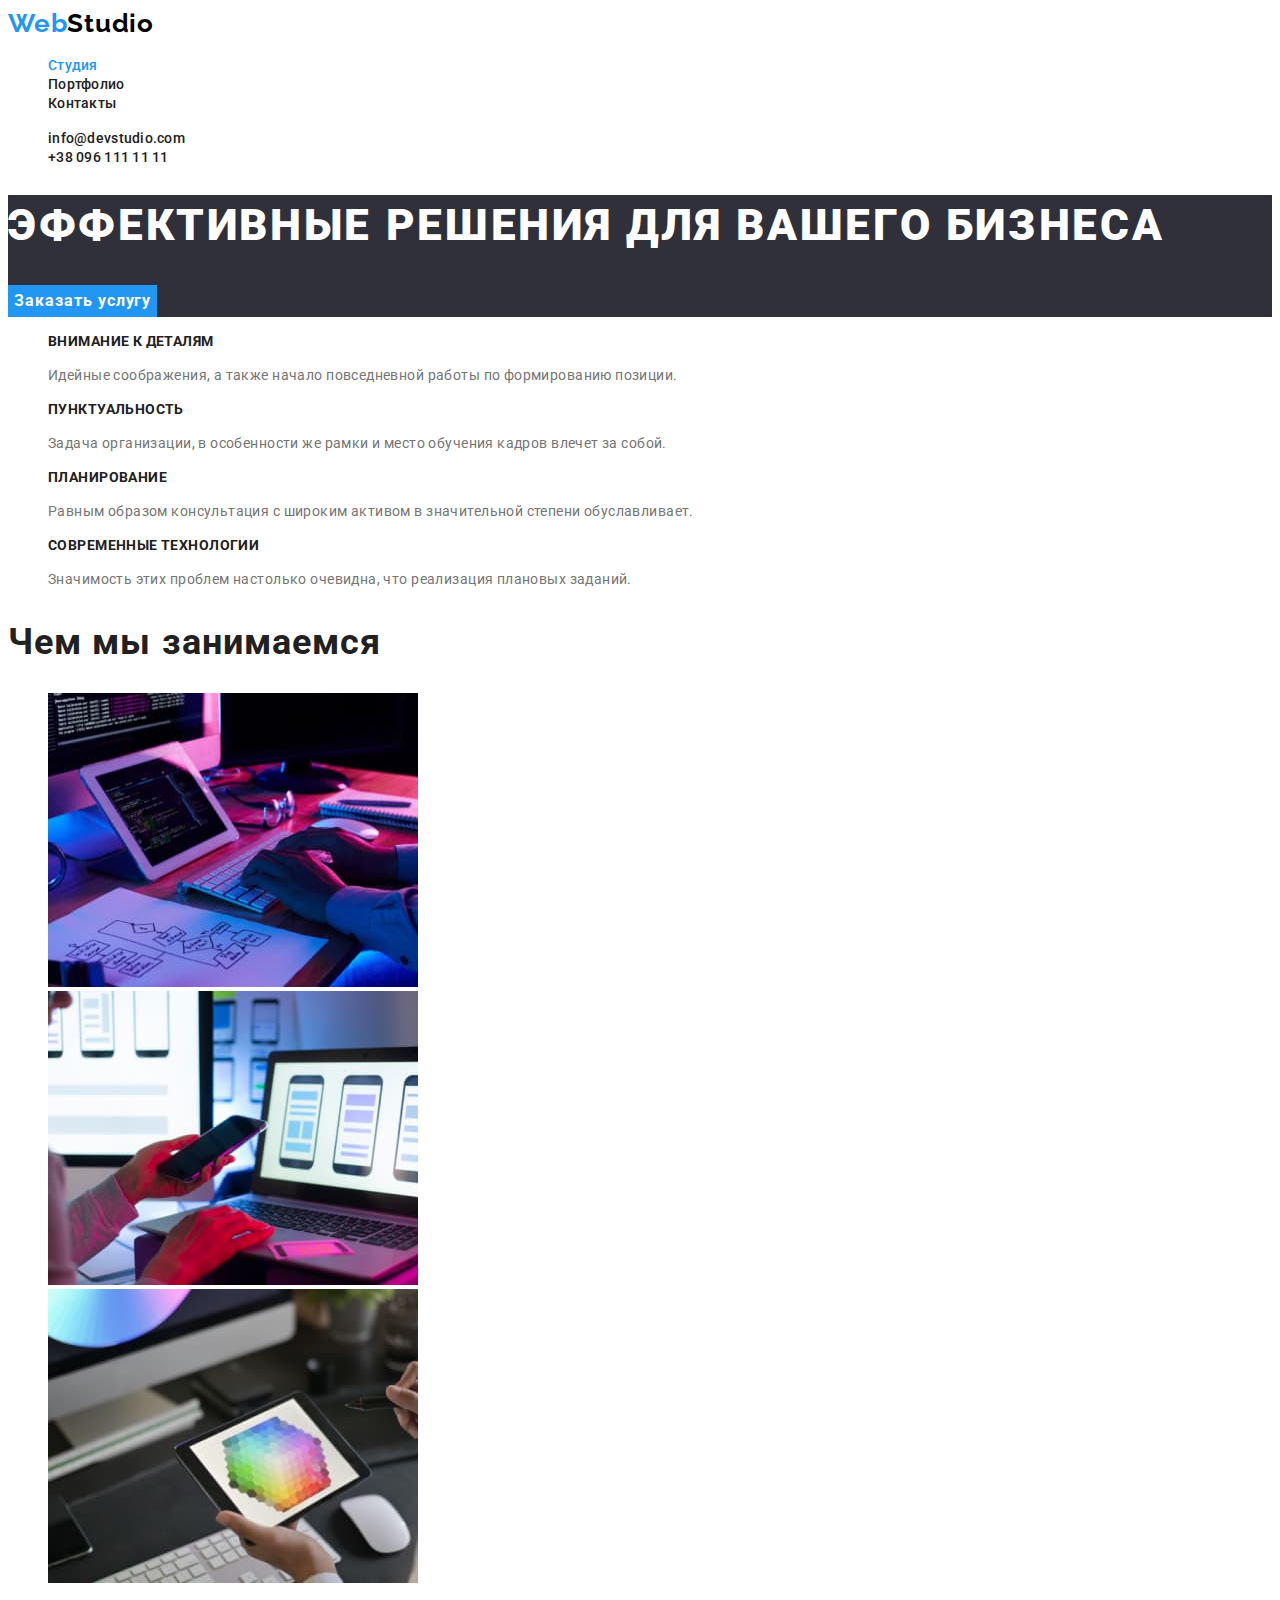
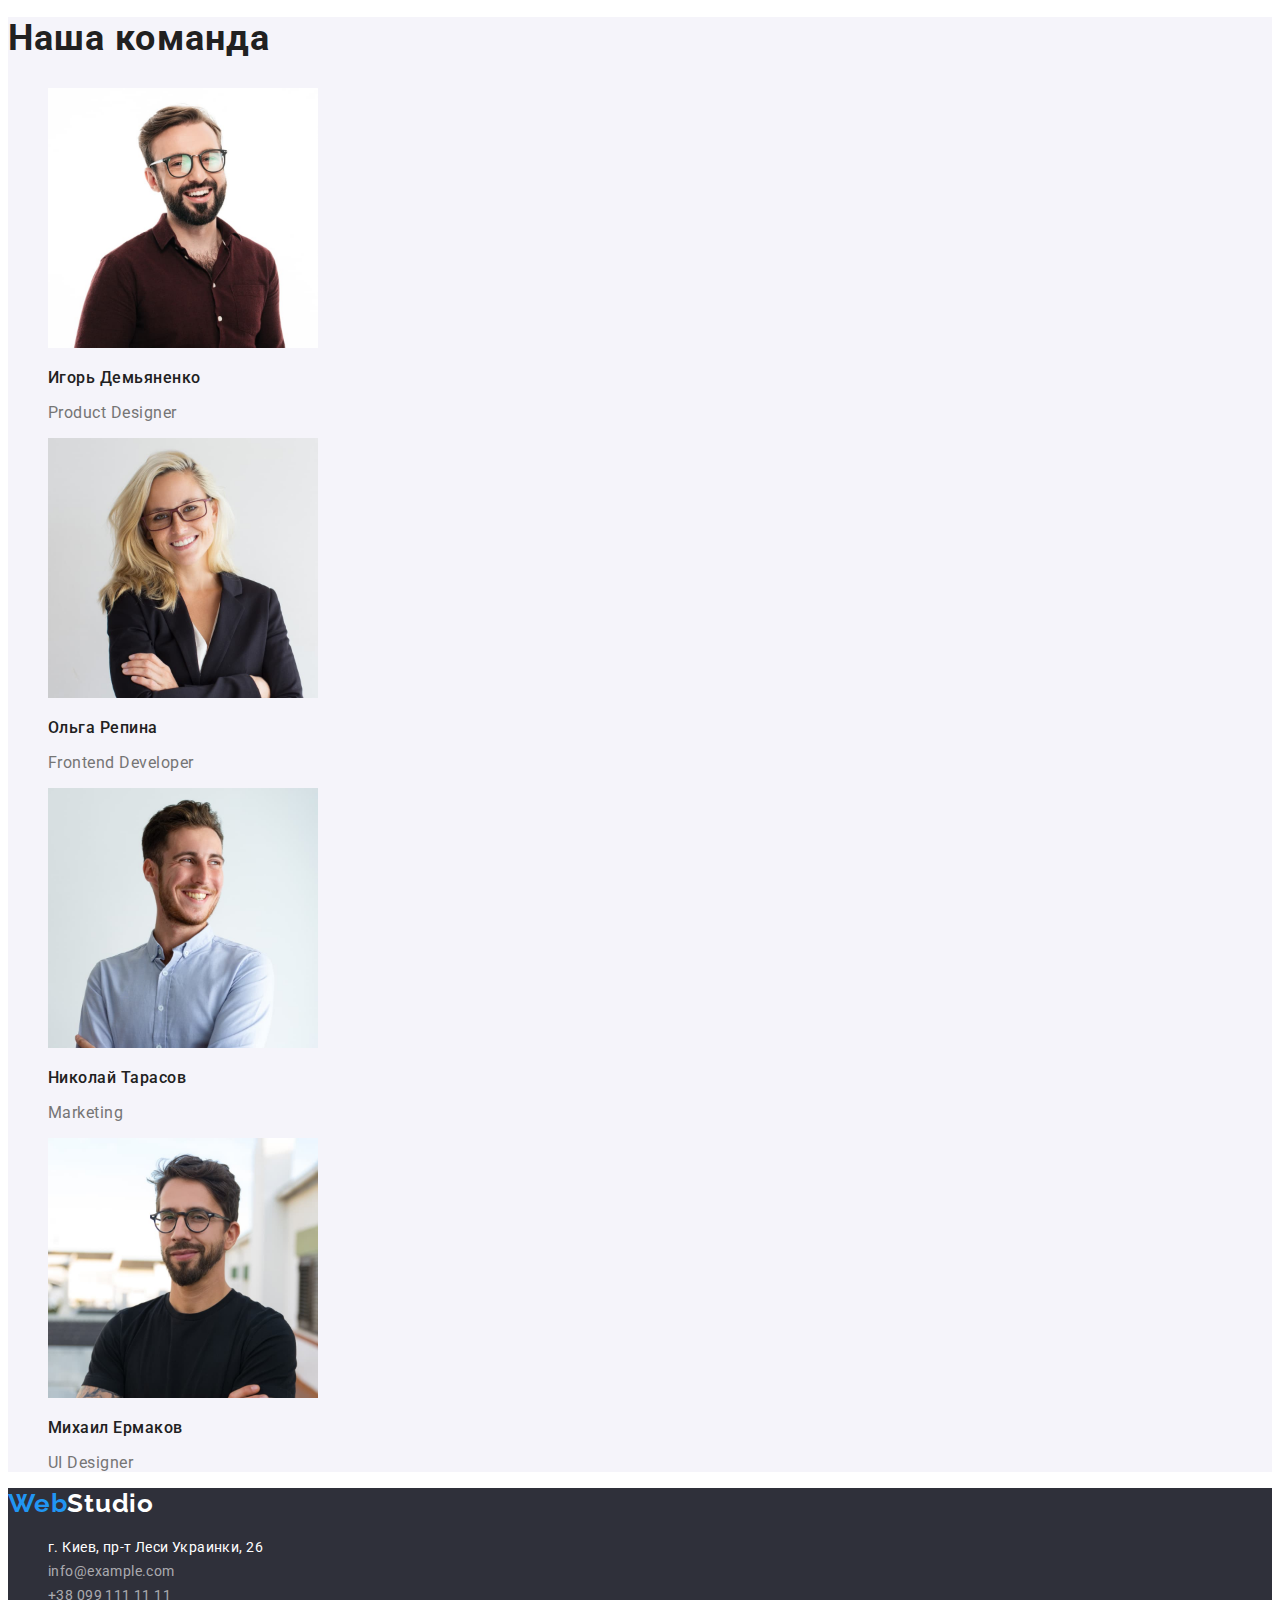
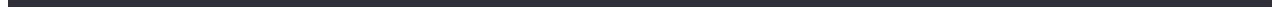
<file: index.html>
<!DOCTYPE html>
<html lang="ru">
  <head>
    <meta charset="UTF-8" />
    <meta http-equiv="X-UA-Compatible" content="IE=edge" />
    <meta name="viewport" content="width=device-width, initial-scale=1.0" />
    <title>WebStudio</title>
    <!-- Fonts stars -->
    <link rel="preconnect" href="https://fonts.googleapis.com" />
    <link rel="preconnect" href="https://fonts.gstatic.com" crossorigin />
    <link
      href="https://fonts.googleapis.com/css2?family=Raleway:wght@700&family=Roboto:wght@400;500;700;900&display=swap"
      rel="stylesheet"
    />
    <!-- Fonts end -->
    <link rel="stylesheet" href="./css/styles.css" />
  </head>
  <body>
    <!-- Header section -->
    <header>
      <a class="header-logo logo link" href="./index.html"
        >Web<span class="span-header-logo">Studio</span></a
      >

      <nav>
        <ul class="list">
          <li>
            <a class="nav-link nav-link-current link" href="./index.html">Студия</a>
          </li>
          <li>
            <a class="nav-link link" href="./portfolio.html">Портфолио</a>
          </li>
          <li>
            <a class="nav-link link" href="#contacts">Контакты</a>
          </li>
        </ul>
      </nav>

      <ul class="list">
        <li>
          <a class="header-action link" href="mailto:info@devstudio.com">info@devstudio.com</a>
        </li>
        <li>
          <a class="header-action link" href="tel:+380961111111">+38 096 111 11 11</a>
        </li>
      </ul>
    </header>
    <!-- Main section -->
    <main>
      <!-- Hero section -->
      <section class="hero">
        <h1 class="hero-title">Эффективные решения для вашего бизнеса</h1>
        <button class="hero-btn" type="button">Заказать услугу</button>
      </section>
      <!-- Features section -->
      <section>
        <h2 hidden>Особенности</h2>
        <ul class="list">
          <li>
            <h3 class="features-title">Внимание к деталям</h3>
            <p class="features-dsc">
              Идейные соображения, а также начало повседневной работы по формированию позиции.
            </p>
          </li>
          <li>
            <h3 class="features-title">Пунктуальность</h3>
            <p class="features-dsc">
              Задача организации, в особенности же рамки и место обучения кадров влечет за собой.
            </p>
          </li>
          <li>
            <h3 class="features-title">Планирование</h3>
            <p class="features-dsc">
              Равным образом консультация с широким активом в значительной степени обуславливает.
            </p>
          </li>
          <li>
            <h3 class="features-title">Современные технологии</h3>
            <p class="features-dsc">
              Значимость этих проблем настолько очевидна, что реализация плановых заданий.
            </p>
          </li>
        </ul>
      </section>
      <!-- What we are doing section -->
      <section>
        <h2 class="work-title title">Чем мы занимаемся</h2>
        <ul class="list">
          <li>
            <img
              src="./images/index-html/box-1.jpg"
              alt="Программирование"
              width="370"
              height="294"
            />
          </li>
          <li>
            <img
              src="./images/index-html/box-2.jpg"
              alt="Адаптация сайта"
              width="370"
              height="294"
            />
          </li>
          <li>
            <img src="./images/index-html/box-3.jpg" alt="Вебдизайн" width="370" height="294" />
          </li>
        </ul>
      </section>
      <!-- Our team section -->
      <section class="team">
        <h2 class="team-title title">Наша команда</h2>
        <ul class="list">
          <li>
            <img
              src="./images/index-html/product-designer.jpg"
              alt="Фото продакт дизайнера"
              width="270"
              height="260"
            />
            <h3 class="team-item-title">Игорь Демьяненко</h3>
            <p class="team-item-position" lang="en">Product Designer</p>
          </li>
          <li>
            <img
              src="./images/index-html/frontend-developer.jpg"
              alt="Фото фронтенд разработчика"
              width="270"
              height="260"
            />
            <h3 class="team-item-title">Ольга Репина</h3>
            <p class="team-item-position" lang="en">Frontend Developer</p>
          </li>
          <li>
            <img
              src="./images/index-html/marketing.jpg"
              alt="Фото маркетолога"
              width="270"
              height="260"
            />
            <h3 class="team-item-title">Николай Тарасов</h3>
            <p class="team-item-position" lang="en">Marketing</p>
          </li>
          <li>
            <img
              src="./images/index-html/ui-designer.jpg"
              alt="Фото UI дизайнера"
              width="270"
              height="260"
            />
            <h3 class="team-item-title">Михаил Ермаков</h3>
            <p class="team-item-position" lang="en">UI Designer</p>
          </li>
        </ul>
      </section>
    </main>
    <!-- Footer section -->
    <footer class="footer" id="contacts">
      <a class="footer-logo logo link" href="./index.html"
        >Web<span class="span-footer-logo">Studio</span></a
      >

      <address>
        <ul class="list">
          <li>
            <a
              class="adress-link link"
              href="https://goo.gl/maps/Vk6udsdynfZgzqQk8"
              target="_blank"
              rel="noopener noreferrer"
              >г. Киев, пр-т Леси Украинки, 26</a
            >
          </li>
          <li>
            <a class="adress-mail link" href="mailto:info@example.com">info@example.com</a>
          </li>
          <li>
            <a class="adress-phone link" href="tel:+380991111111">+38 099 111 11 11</a>
          </li>
        </ul>
      </address>
    </footer>
  </body>
</html>
</file>
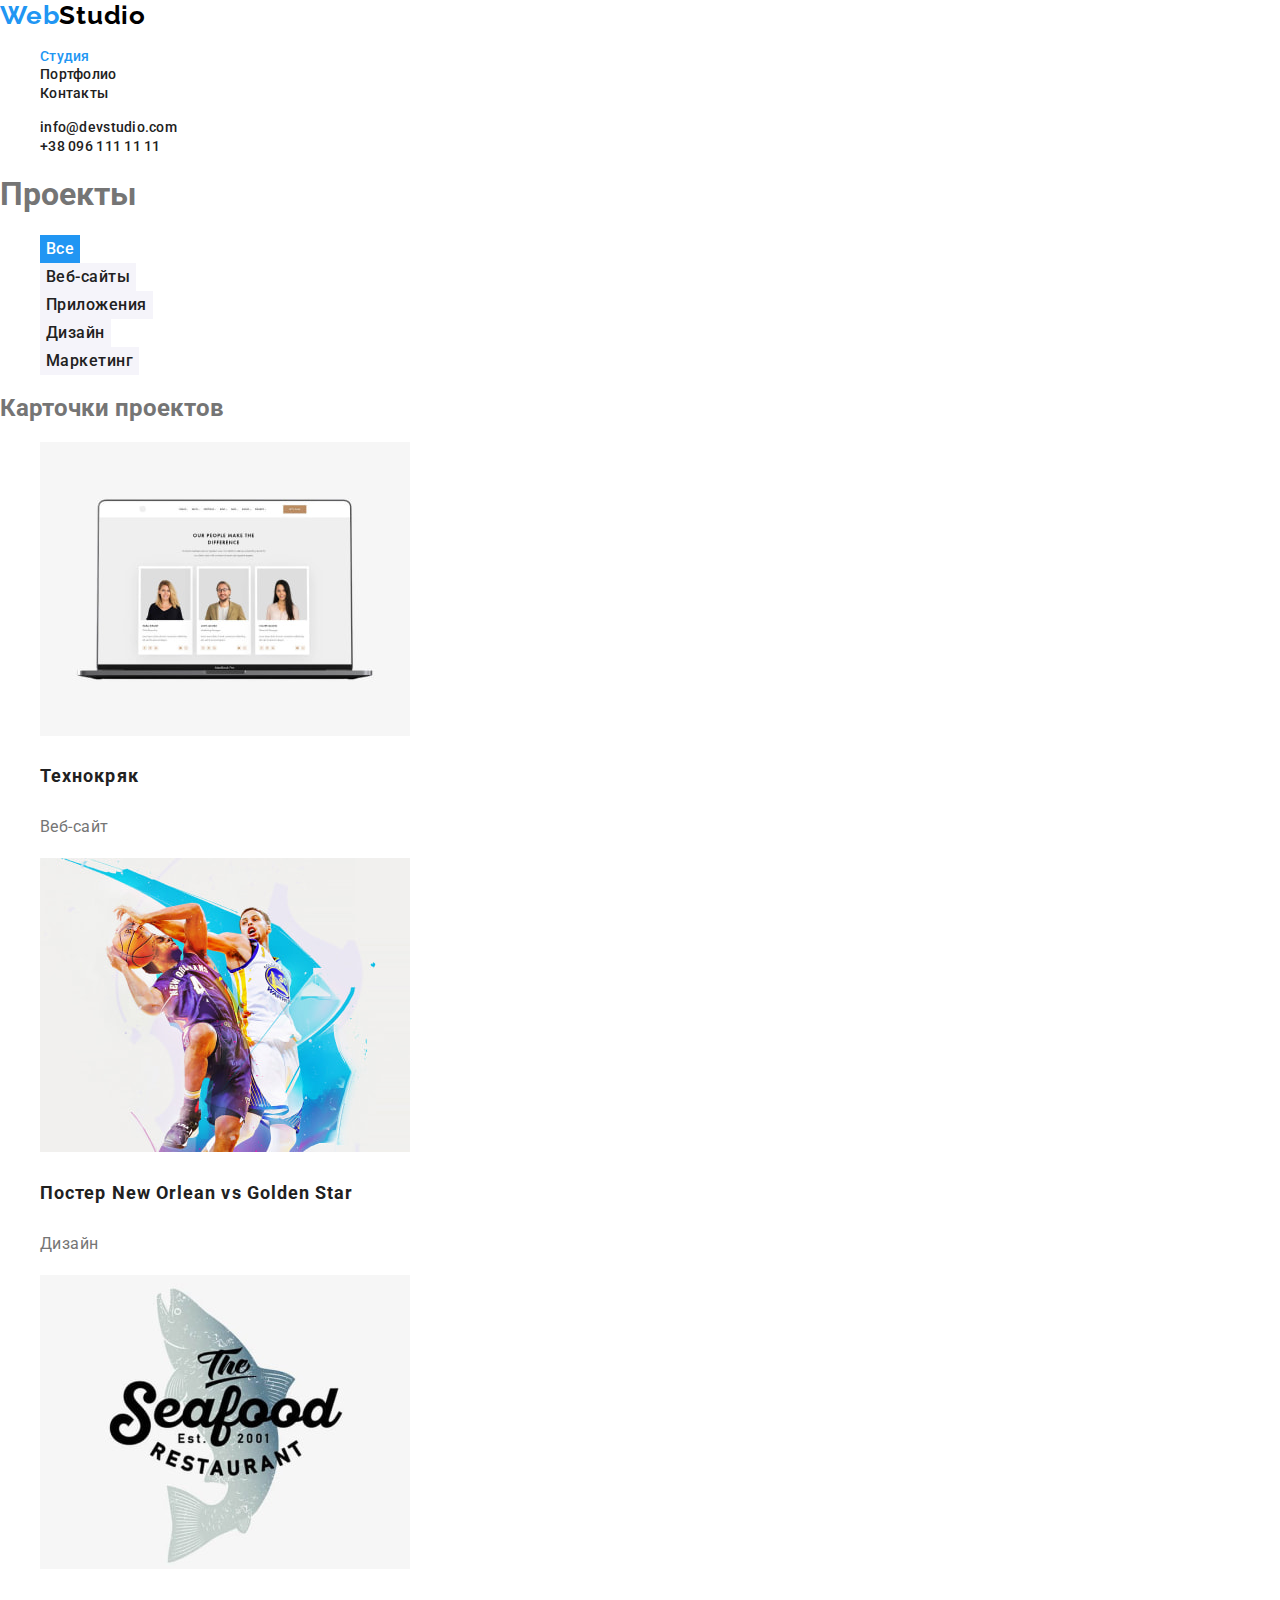
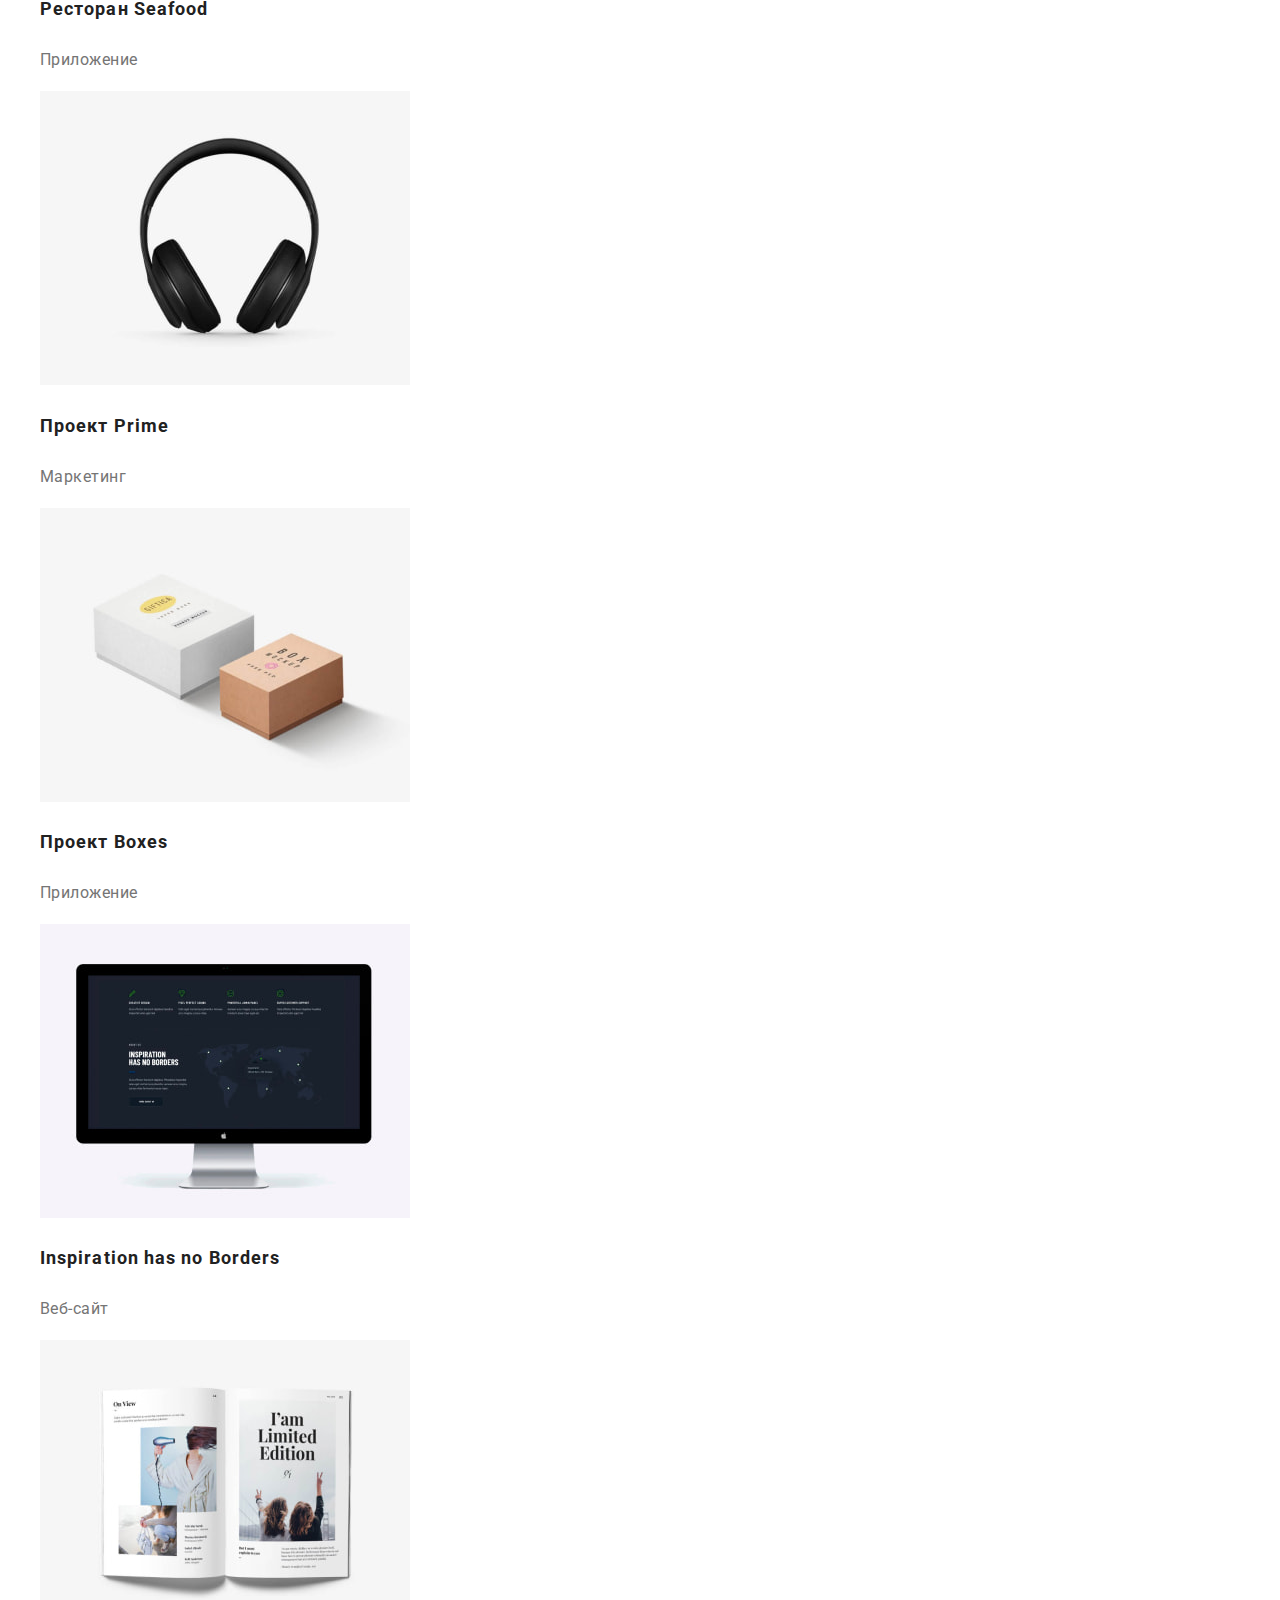
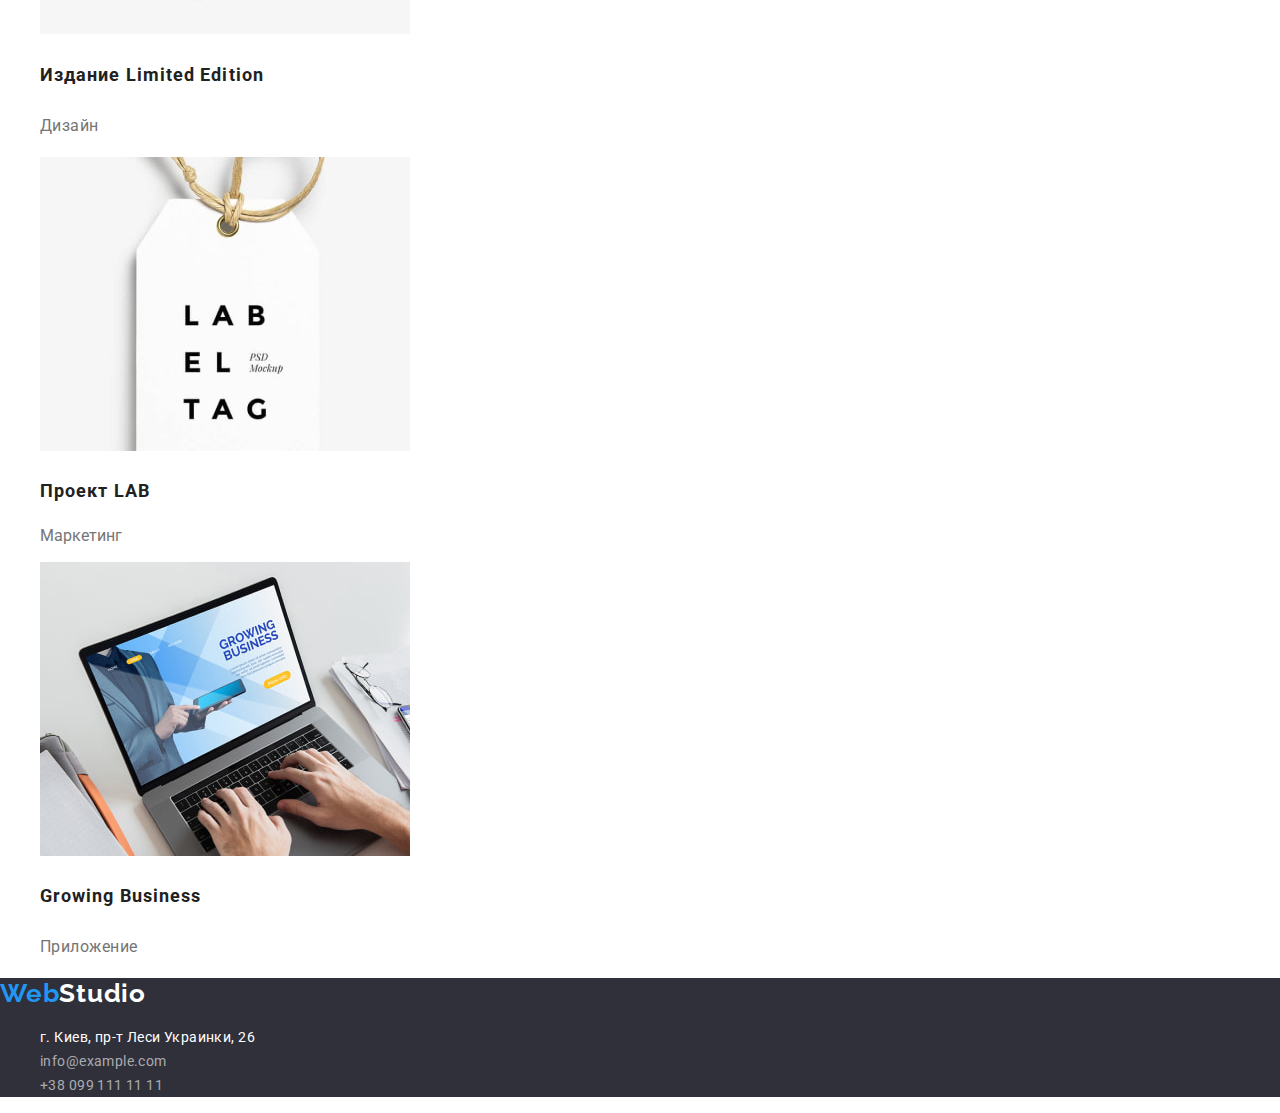
<file: portfolio.html>
<!DOCTYPE html>
<html lang="ru">
  <head>
    <meta charset="UTF-8" />
    <meta http-equiv="X-UA-Compatible" content="IE=edge" />
    <meta name="viewport" content="width=device-width, initial-scale=1.0" />
    <title>WebStudio</title>
    <!-- Normalize start -->
    <link
      rel="stylesheet"
      href="https://cdnjs.cloudflare.com/ajax/libs/modern-normalize/1.1.0/modern-normalize.min.css"
    />
    <!-- Normalize end -->
    <!-- Fonts stars -->
    <link rel="preconnect" href="https://fonts.googleapis.com" />
    <link rel="preconnect" href="https://fonts.gstatic.com" crossorigin />
    <link
      href="https://fonts.googleapis.com/css2?family=Raleway:wght@700&family=Roboto:wght@400;500;700;900&display=swap"
      rel="stylesheet"
    />
    <!-- Fonts end -->
    <!-- Custom styles start -->
    <link rel="stylesheet" href="./css/styles.css" />
    <!-- Custom styles end -->
  </head>
  <body>
    <!-- Header section -->
    <header>
      <div class="container header-container">
        <a class="header-logo logo link" href="./index.html"
          >Web<span class="span-header-logo">Studio</span></a
        >

        <nav class="header-nav">
          <ul class="header-nav-list list">
            <li class="header-nav-item">
              <a class="nav-link nav-link-current link" href="./index.html">Студия</a>
            </li>
            <li class="header-nav-item">
              <a class="nav-link link" href="./portfolio.html">Портфолио</a>
            </li>
            <li class="header-nav-item">
              <a class="nav-link link" href="#contacts">Контакты</a>
            </li>
          </ul>
        </nav>

        <ul class="header-list list">
          <li class="header-item">
            <a class="header-action link" href="mailto:info@devstudio.com">info@devstudio.com</a>
          </li>
          <li class="header-item">
            <a class="header-action link" href="tel:+380961111111">+38 096 111 11 11</a>
          </li>
        </ul>
      </div>
    </header>
    <!-- Main section -->
    <main>
      <section>
        <div class="container">
          <!-- Filters -->
          <h1 class="visually-hidden">Проекты</h1>
          <ul class="list">
            <li><button class="project-btn project-btn-current btn" type="button">Все</button></li>
            <li><button class="project-btn btn" type="button">Веб-сайты</button></li>
            <li><button class="project-btn btn" type="button">Приложения</button></li>
            <li><button class="project-btn btn" type="button">Дизайн</button></li>
            <li><button class="project-btn btn" type="button">Маркетинг</button></li>
          </ul>
          <!-- Projects -->
          <h2 class="visually-hidden">Карточки проектов</h2>
          <ul class="list">
            <li>
              <a class="link" href="">
                <img
                  src="./images/portfolio-html/project-1.jpg"
                  alt="Ноутбук"
                  width="370"
                  height="294"
                />
                <h3 class="project-title">Технокряк</h3>
                <p class="project-type">Веб-сайт</p>
              </a>
            </li>
            <li>
              <a class="link" href="">
                <img
                  src="./images/portfolio-html/project-2.jpg"
                  alt="Постер с бейсболистами"
                  width="370"
                  height="294"
                />
                <h3 class="project-title">
                  Постер <span lang="en">New Orlean vs Golden Star</span>
                </h3>
                <p class="project-type">Дизайн</p>
              </a>
            </li>
            <li>
              <a class="link" href="">
                <img
                  src="./images/portfolio-html/project-3.jpg"
                  alt="Лого ресторана"
                  width="370"
                  height="294"
                />
                <h3 class="project-title">Ресторан <span lang="en">Seafood</span></h3>
                <p class="project-type">Приложение</p>
              </a>
            </li>
            <li>
              <a class="link" href="">
                <img
                  src="./images/portfolio-html/project-4.jpg"
                  alt="Наушники"
                  width="370"
                  height="294"
                />
                <h3 class="project-title">Проект <span lang="en">Prime</span></h3>
                <p class="project-type">Маркетинг</p>
              </a>
            </li>
            <li>
              <a class="link" href="">
                <img
                  src="./images/portfolio-html/project-5.jpg"
                  alt="Две коробки"
                  width="370"
                  height="294"
                />
                <h3 class="project-title">Проект <span lang="en">Boxes</span></h3>
                <p class="project-type">Приложение</p>
              </a>
            </li>
            <li>
              <a class="link" href="">
                <img
                  src="./images/portfolio-html/project-6.jpg"
                  alt="Монитор"
                  width="370"
                  height="294"
                />
                <h3 class="project-title" lang="en">Inspiration has no Borders</h3>
                <p class="project-type">Веб-сайт</p>
              </a>
            </li>
            <li>
              <a class="link" href="">
                <img
                  src="./images/portfolio-html/project-7.jpg"
                  alt="Разворот журнала"
                  width="370"
                  height="294"
                />
                <h3 class="project-title">Издание <span lang="en">Limited Edition</span></h3>
                <p class="project-type">Дизайн</p>
              </a>
            </li>
            <li>
              <a class="link" href="">
                <img
                  src="./images/portfolio-html/project-8.jpg"
                  alt="Ярлык"
                  width="370"
                  height="294"
                />
                <h3 class="project-title">Проект <span>LAB</span></h3>
                <p>Маркетинг</p>
              </a>
            </li>
            <li>
              <a class="link" href="">
                <img
                  src="./images/portfolio-html/project-9.jpg"
                  alt="Печать на ноутбуке"
                  width="370"
                  height="294"
                />
                <h3 class="project-title" lang="en">Growing Business</h3>
                <p class="project-type">Приложение</p>
              </a>
            </li>
          </ul>
        </div>
      </section>
    </main>
    <!-- Footer section -->
    <footer class="footer" id="contacts">
      <div class="footer-container container">
        <a class="footer-logo logo link" href="./index.html"
          >Web<span class="span-footer-logo">Studio</span></a
        >

        <address>
          <ul class="list">
            <li>
              <a
                class="adress-link link"
                href="https://goo.gl/maps/Vk6udsdynfZgzqQk8"
                target="_blank"
                rel="noopener noreferrer"
                >г. Киев, пр-т Леси Украинки, 26</a
              >
            </li>
            <li>
              <a class="adress-mail link" href="mailto:info@example.com">info@example.com</a>
            </li>
            <li>
              <a class="adress-phone link" href="tel:+380991111111">+38 099 111 11 11</a>
            </li>
          </ul>
        </address>
      </div>
    </footer>
  </body>
</html>
</file>
<file: css/styles.css>
/* цвет основного текста #757575 */
/* цвет заготовков #212121 */
/* акцентный цвет #2196F3 */
/* основной цвет фона #E5E5E5 */
/* вторичный цвет фона #F5F4FA */
/* акцентный цвет фона #2F303A */


/* Color palette */
:root {
    /* fonts */
    --main-font: 'Roboto', sans-serif;
    --secondary-font: 'Raleway', sans-serif;

    /* text colors */
    --text-color: #757575;
    --title-color: #212121;

    /* background colors */
    --background-color: #F5F4FA;
    --accent-background-color: #2F303A;

    /* others */
    --accent-color: #2196F3;
    --black-color: #000000;
    --white-color: #FFFFFF;
}

/* Body */
body {
    color: var(--text-color);
    font-family: var(--main-font);
}

/* reset styles */
.link {
    text-decoration: none;
    color: inherit;
}

.list {
    list-style: none;
}

/* base styles */
.btn {
    font-family: inherit;
    font-weight: 500;
    font-size: 16px;
    line-height: calc(26 / 16);
    letter-spacing: 0.03em;
    border: none;
    cursor: pointer;
}

.title {
    font-weight: 700;
    font-size: 36px;
    line-height: calc(42 / 36);
    letter-spacing: 0.03em;
}

.logo {
    font-family: var(--secondary-font);
    font-weight: 700;
    font-size: 26px;
    line-height: calc(31 / 26);
    letter-spacing: 0.03em;

}

/* < !-- Header section --> */
.header-logo {
    color: var(--accent-color);
}

.span-header-logo{
    color: var(--black-color);
}

.nav-link,
.header-action {
    color: var(--title-color);
    font-weight: 500;
    font-size: 14px;
    line-height: calc(16 / 14);
    letter-spacing: 0.02em;
}

.nav-link:hover,
.nav-link:focus,
.header-action:hover,
.header-action:focus {
    color: var(--accent-color);
}

.nav-link-current {
    color: var(--accent-color);
}

/* Main */
/* Hero section */
.hero {
    background-color: var(--accent-background-color);
}

.hero-title {
    color: var(--white-color);
    font-style: normal;
    font-weight: 900;
    font-size: 44px;
    line-height: calc(60 / 44);
    letter-spacing: 0.06em;
    text-transform: uppercase;
}

.hero-btn {
    background-color: var(--accent-color);
    cursor: pointer;
    color: var(--white-color);
    font-family: inherit;
    font-weight: 700;
    font-size: 16px;
    line-height: calc(30 / 16);
    letter-spacing: 0.06em;
    border: none;
}

.hero-btn:hover,
.hero-btn:focus {
    background-color: #188CE8;
}

/* Features section */
.features-title,
.work-title,
.team-title,
.team-item-title {
    color: var(--title-color);
}

.features-title {
    font-weight: 700;
    font-size: 14px;
    line-height: calc(16 / 14);
    letter-spacing: 0.03em;
    text-transform: uppercase;
}

.features-dsc {
    font-size: 14px;
    line-height: calc(24 / 14);
    letter-spacing: 0.03em;
    font-weight: 400;
}

/* Our team section */

.team {
    background-color: var(--background-color)
}

.team-item-title {
    font-weight: 500;
    font-size: 16px;
    line-height: calc(19 / 16);
    letter-spacing: 0.03em;
}

.team-item-position {
    font-size: 16px;
    line-height: calc(19 / 16);
    letter-spacing: 0.03em;
    font-weight: 400;
}

/* Footer */
.footer {
    background-color: var(--accent-background-color);
}

.footer-logo {
    color: var(--accent-color);
}

.span-footer-logo {
    color: var(--white-color);
}

.adress-link {
    color: var(--white-color);
    font-style: normal;
}

.adress-mail,
.adress-phone {
    color: rgba(255, 255, 255, 0.6);
    font-style: normal;
}

.adress-link:hover,
.adress-mail:hover,
.adress-phone:hover,
.adress-link:focus,
.adress-mail:focus,
.adress-phone:focus {
    color: var(--accent-color);
}

.adress-link,
.adress-mail,
.adress-phone {
    font-size: 14px;
    line-height: calc(24 / 14);
    letter-spacing: 0.03em;
}

/* Projects */
.project-btn {
    color: var(--title-color);
    background-color: var(--background-color);
}

.project-btn-current {
    color: var(--white-color);
    background-color: var(--accent-color);
}

.project-btn:hover,
.project-btn:focus {
    color: var(--white-color);
    background-color: var(--accent-color);
}

.project-title {
    color: var(--title-color);
    font-weight: 700;
    font-size: 18px;
    line-height: calc(36 / 18);
    letter-spacing: 0.06em;
}

.project-type {
    font-size: 16px;
    line-height: calc(30 / 16);
    letter-spacing: 0.03em;
    font-weight: 400;
}
</file>
